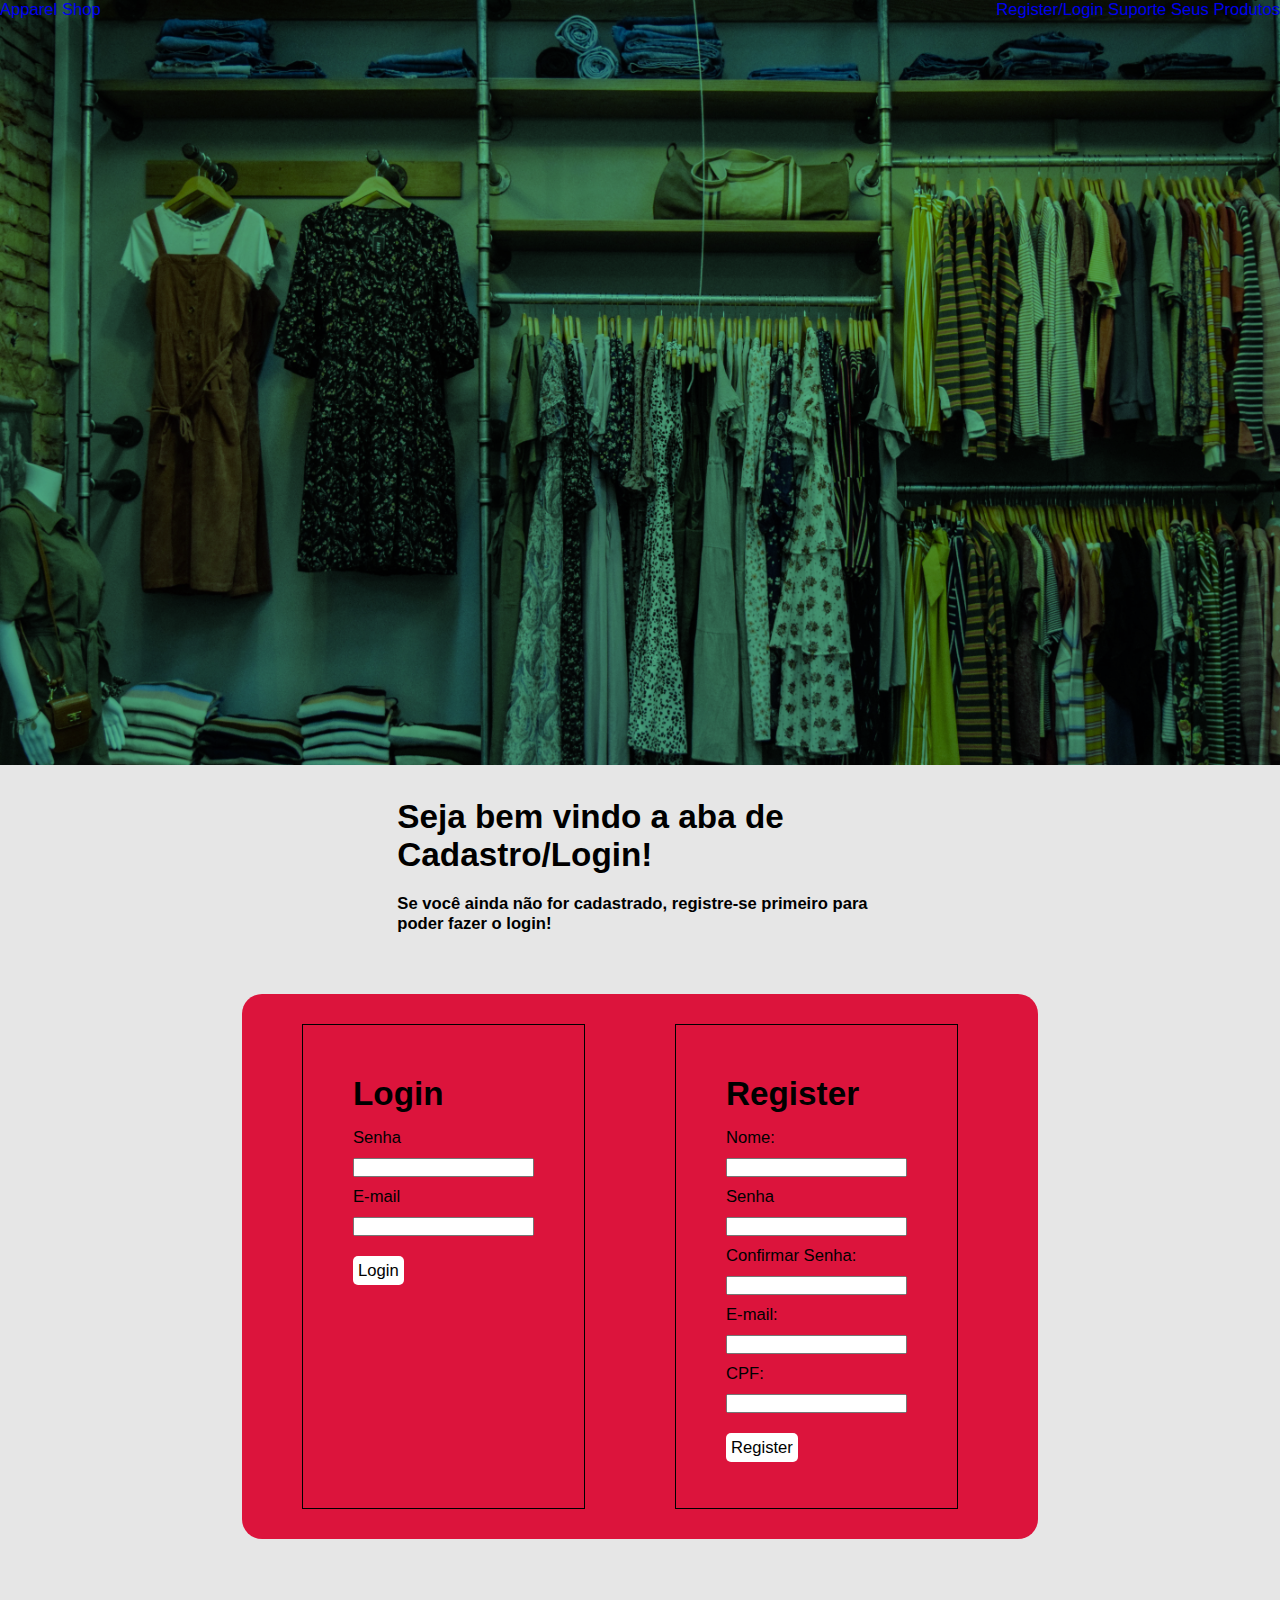
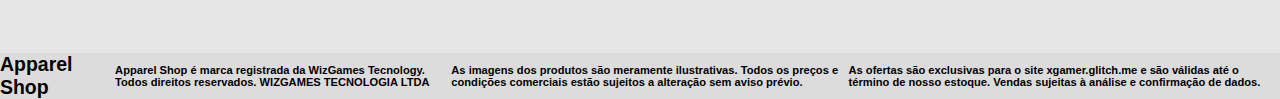
<file: cadastro_login.html>
<!DOCTYPE html>
<html lang="en">
<head>
    <meta charset="UTF-8">
    <meta http-equiv="X-UA-Compatible" content="IE=edge">    
    <meta name="viewport" content="width=, initial-scale=1.0">
    <link rel="stylesheet" href="css/cadastro_login.css">
    <title>Apparel Shop</title>
</head>
<body>
    <header>  
        <a href="index.html" id="logo">Apparel Shop</a>
        <div id="botoes">
            <a href="cadastro_login.html">Register/Login</a>
            <a href="suporte.html">Suporte</a>
            <a href="vendedores.html">Seus Produtos</a>
        </div>
    </header>
    <main>
        <div class="titulodosite">
            <h1>Seja bem vindo a aba de Cadastro/Login!</h1><br> 
            <h4>Se você ainda não for cadastrado, registre-se primeiro para poder fazer o login!</h4><br>
        </div>    
        <div class="quadradocentro">  
            <div class="titulo"> 
            </div>
            <div class="textos">
                <h1>Login</h1> 
                <p>Senha</p><input type="password"><br>
                <p>E-mail</p> <input type="email"><br>
                <a href="loginrealizado.html">Login</a>
            </div>
            <div class="titulo"> 
            </div>
            <div class="textos margin-registro">
                <h1>Register</h1> 
                <p> Nome:</p><input type="text"><br>
                <p>Senha</p><input type="password"><br>
                <p>Confirmar Senha:</p> <input type="password"><br>
                <p>E-mail:</p><input type="email"><br>
                <p>CPF:</p><input type="number"><br>
                <a href="">Register</a>
            </div>
        </div>
    </main>             
    </main>
    <footer> 
        <div>
            <h3><b>Apparel Shop</b></h3>
        </div>
        <footer>    
            <h6><b>Apparel Shop</b> é marca registrada da WizGames Tecnology. Todos direitos reservados. WIZGAMES TECNOLOGIA LTDA</h6>
            <h6>As imagens dos produtos são meramente ilustrativas. Todos os preços e condições comerciais estão sujeitos a alteração sem aviso prévio.</h6>
            <h6>As ofertas são exclusivas para o site xgamer.glitch.me e são válidas até o término de nosso estoque. Vendas sujeitas à análise e confirmação de dados.</h6>
        </footer>
    </footer>
</body>
</html>
</file>
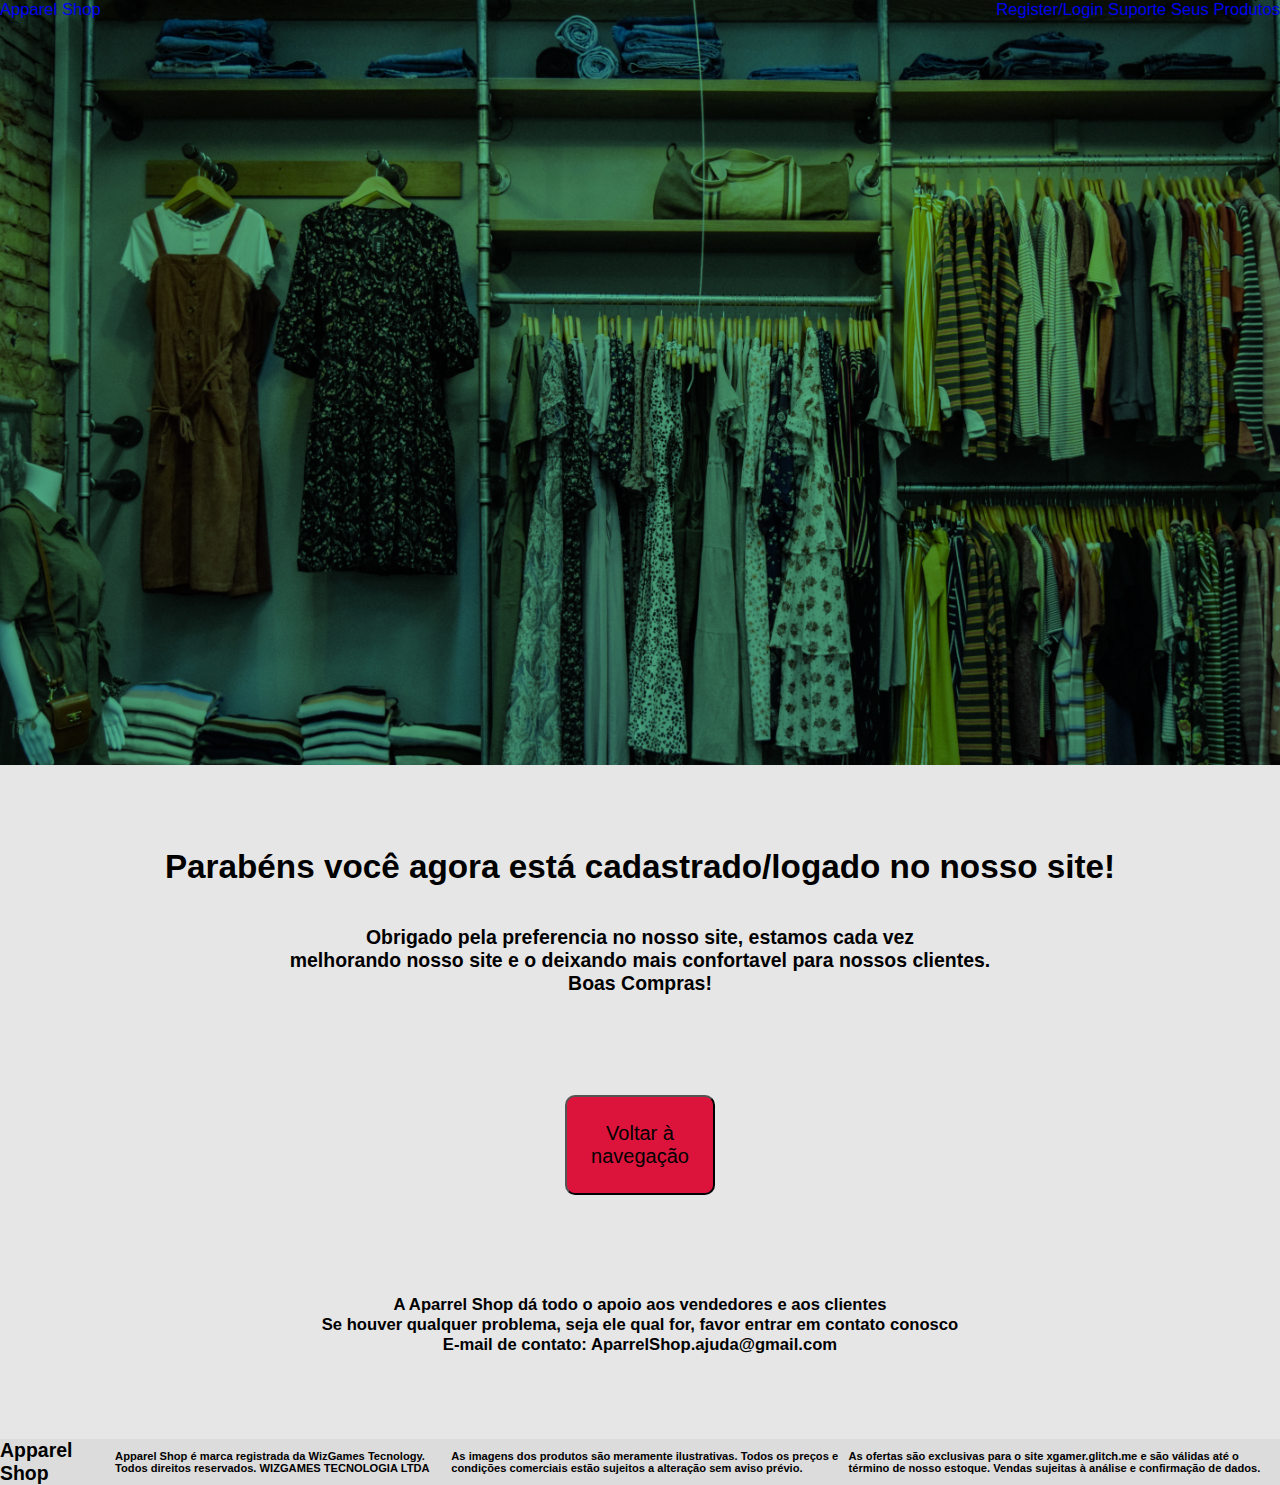
<file: loginrealizado.html>
<!DOCTYPE html>
<html lang="en">
<head>
    <meta charset="UTF-8">
    <meta http-equiv="X-UA-Compatible" content="IE=edge">    
    <meta name="viewport" content="width=, initial-scale=1.0">
    <link rel="stylesheet" href="css/loginrealizado.css">
    <title>Obrigado!</title>
</head>
<body>
    <header>
        <a href="index.html" id="logo">Apparel Shop</a>
        <div id="botoes">
            <a href="cadastro_login.html">Register/Login</a>
            <a href="suporte.html">Suporte</a>
            <a href="vendedores.html">Seus Produtos</a>
        </div>
    </header>
    <main>
        <div class="TituloDoSite">
            <h1>Parabéns você agora está cadastrado/logado no nosso site!</h1><br><br>
            <h3>Obrigado pela preferencia no nosso site, estamos cada vez <br>
                melhorando nosso site e o deixando mais confortavel para nossos clientes.<br>
                Boas Compras!</h3>
            <a href="index.html">
                <button class="butaozin">
                    Voltar à navegação
                </button>
            </a>
        </div>   
        <div class="rodapeajuste">
            <h4>A Aparrel Shop dá todo o apoio aos vendedores e aos clientes<br>
                Se houver qualquer problema, seja ele qual for, favor entrar em contato conosco<br>
                E-mail de contato: AparrelShop.ajuda@gmail.com
             </h4>
        </div>
    </main>             
    <footer> 
        <div>
            <h3><b>Apparel Shop</b></h3>
        </div>
        <footer>    
            <h6><b>Apparel Shop</b> é marca registrada da WizGames Tecnology. Todos direitos reservados. WIZGAMES TECNOLOGIA LTDA</h6>
            <h6>As imagens dos produtos são meramente ilustrativas. Todos os preços e condições comerciais estão sujeitos a alteração sem aviso prévio.</h6>
            <h6>As ofertas são exclusivas para o site xgamer.glitch.me e são válidas até o término de nosso estoque. Vendas sujeitas à análise e confirmação de dados.</h6>
        </footer>
    </footer>
</body>
</html>
</file>
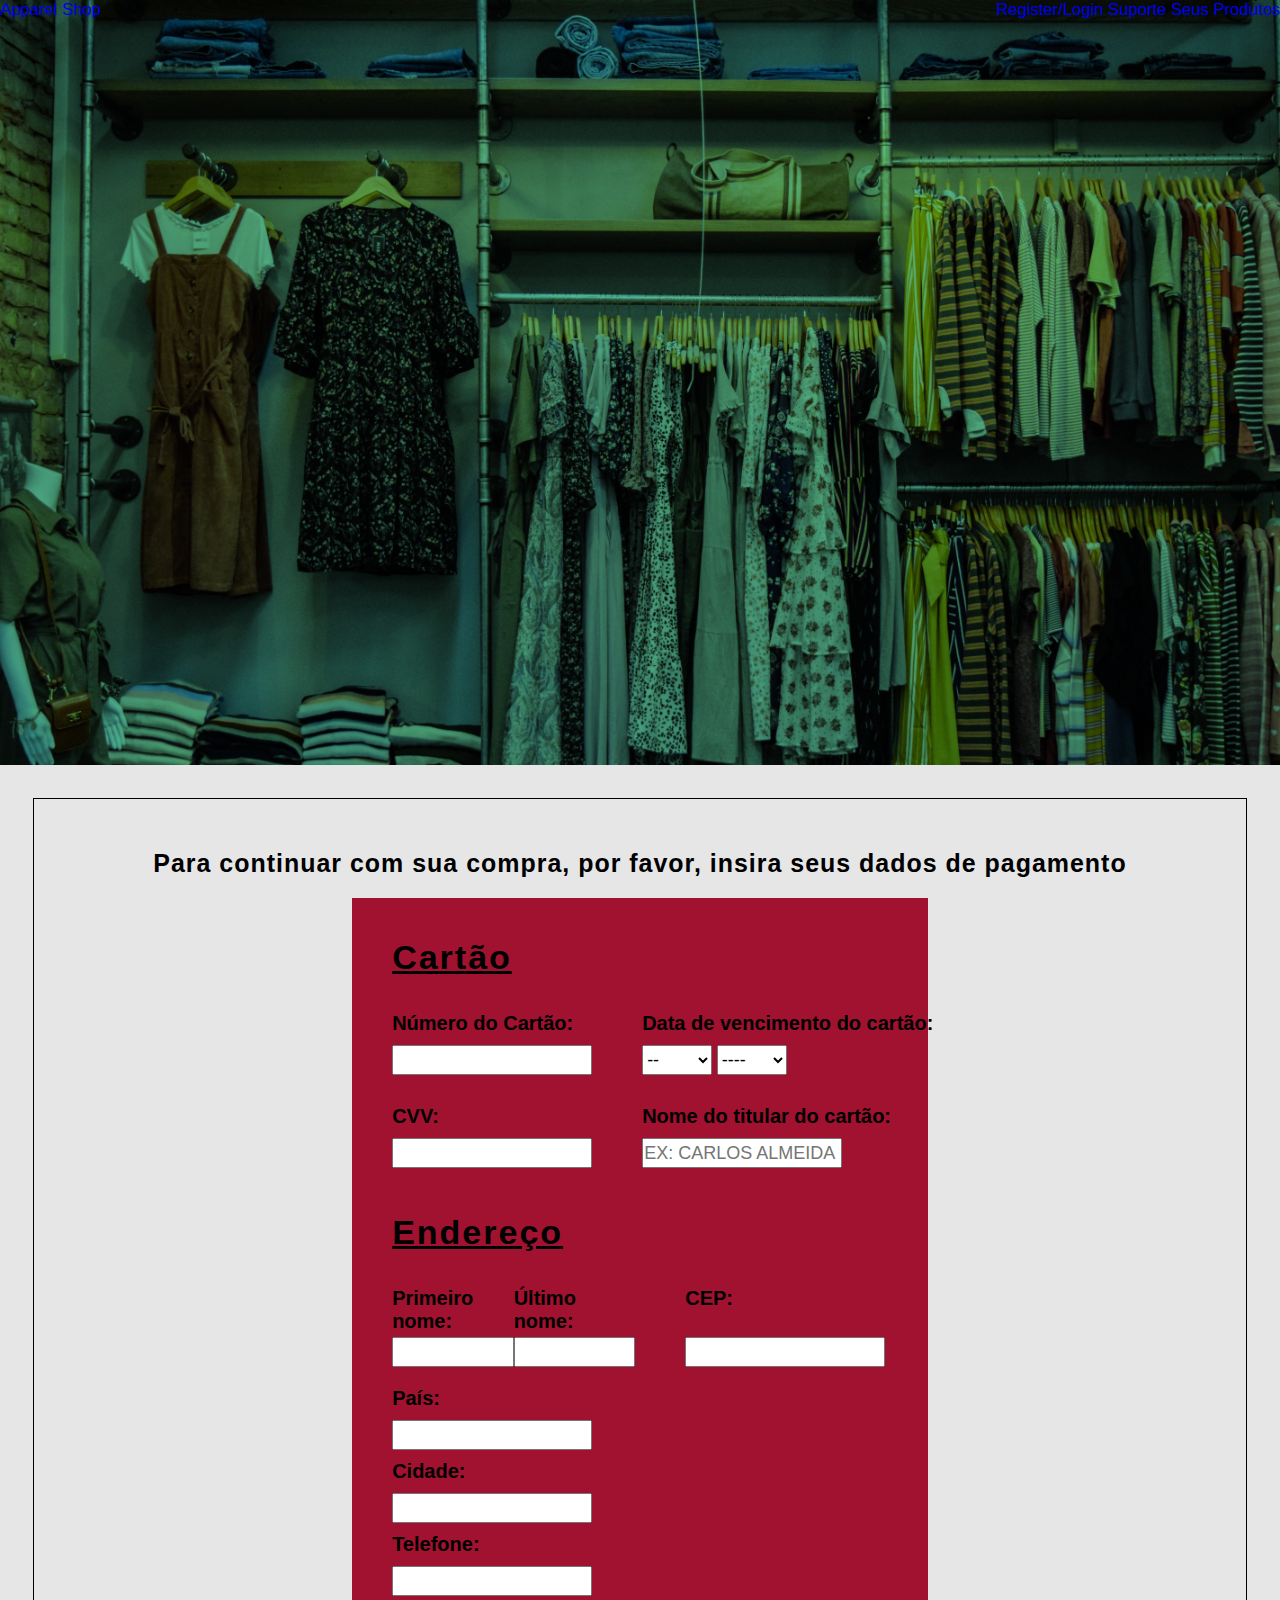
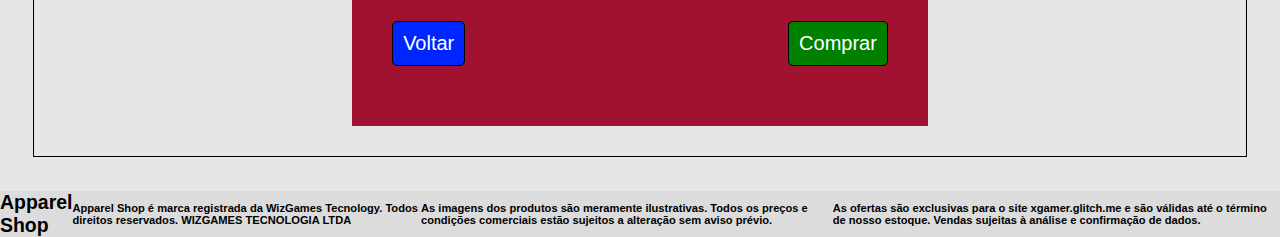
<file: pagamento.html>
<!DOCTYPE html>
<html lang="en">
<head>
    <meta charset="UTF-8">
    <meta http-equiv="X-UA-Compatible" content="IE=edge">    
    <meta name="viewport" content="width=, initial-scale=1.0">
    <link rel="stylesheet" href="css/pagamento.css">
    <title>Apparel Shop</title>
</head>
<body>
    <header>
        <a href="index.html" id="logo">Apparel Shop</a>
        <div id="botoes">
            <a href="cadastro_login.html">Register/Login</a>
            <a href="suporte.html">Suporte</a>
            <a href="vendedores.html">Seus Produtos</a>
        </div>
    </header>
    <main>
        <div class="compra">
            <h2>Para continuar com sua compra, por favor, insira seus dados de pagamento</h2>
            <div class="retangulo_centro">
                <h1>Cartão</h1>
                <div class="cartao">
                    <div class="num_e_venc_cartao">
                        <div id="numcard">
                            <p>Número do Cartão:</p><input type="number">
                        </div>
                        <div id="vencard">
                            <p>Data de vencimento do cartão:</p>
                            <select name="meses" id="meses">
                                <option value="00">--</option>
                                <option value="01">01</option>
                                <option value="02">02</option>
                                <option value="03">03</option>
                                <option value="04">04</option>
                                <option value="05">05</option>
                                <option value="06">06</option>
                                <option value="07">07</option>
                                <option value="08">08</option>
                                <option value="09">09</option>
                                <option value="10">10</option>
                                <option value="11">11</option>
                                <option value="12">12</option>
                            </select>
                            <select name="anos" id="anos">
                                <option value="00">----</option>
                                <option value="2021">2021</option>
                                <option value="2022">2022</option>
                                <option value="2023">2023</option>
                                <option value="2024">2024</option>
                                <option value="2025">2025</option>
                                <option value="2026">2026</option>
                                <option value="2027">2027</option>
                                <option value="2028">2028</option>
                                <option value="2029">2029</option>
                                <option value="2030">2030</option>
                                <option value="2031">2031</option>
                                <option value="2032">2032</option>
                            </select>                        
                        </div>
                    </div>
                    <div class="titular_e_cvv">
                        <div id="cvv">
                            <p>CVV:</p><input type="text" maxlength="3">
                        </div>
                        <div id="nome_titular">
                            <p>Nome do titular do cartão:</p><input type="text" id="titular" placeholder="EX: CARLOS ALMEIDA">
                        </div>
                    </div>
                </div>
                <h1>Endereço</h1>
                <div class="faruramento">
                    <div class="nome_e_cidade">
                        <div id="nome">
                            <div>
                                <p>Primeiro nome:</p><input type="text" id="primeironome">
                            </div>
                            <div>
                                <p>Último nome:</p><input type="text" id="segundonome">
                            </div>
                        </div>
                        <div id="cep">
                            <p>CEP:</p><input type="text">
                        </div>
                    </div>
                    <div id="pais">
                        <p>País:</p><input type="text">
                    </div>
                    <div id="cidade">
                        <p>Cidade:</p><input type="text">
                    </div>
                    <div id="telefone">
                        <p>Telefone:</p><input type="text">
                    </div>
                </div>
                <div class="botoespagamento">
                    <a href="index.html" id="back">Voltar</a>
                    <a href="pagamentorealizado.html" id="comprar">Comprar</a>
                </div>
            </div>
        </div>
    </main>             
        <footer> 
            <div>
                <h3><b>Apparel Shop</b></h3>
            </div>
            <h6><b>Apparel Shop</b> é marca registrada da WizGames Tecnology. Todos direitos reservados. WIZGAMES TECNOLOGIA LTDA</h6>
            <h6>As imagens dos produtos são meramente ilustrativas. Todos os preços e condições comerciais estão sujeitos a alteração sem aviso prévio.</h6>
            <h6>As ofertas são exclusivas para o site xgamer.glitch.me e são válidas até o término de nosso estoque. Vendas sujeitas à análise e confirmação de dados.</h6>
        </footer>
    </footer>
</body>
</html>
</file>
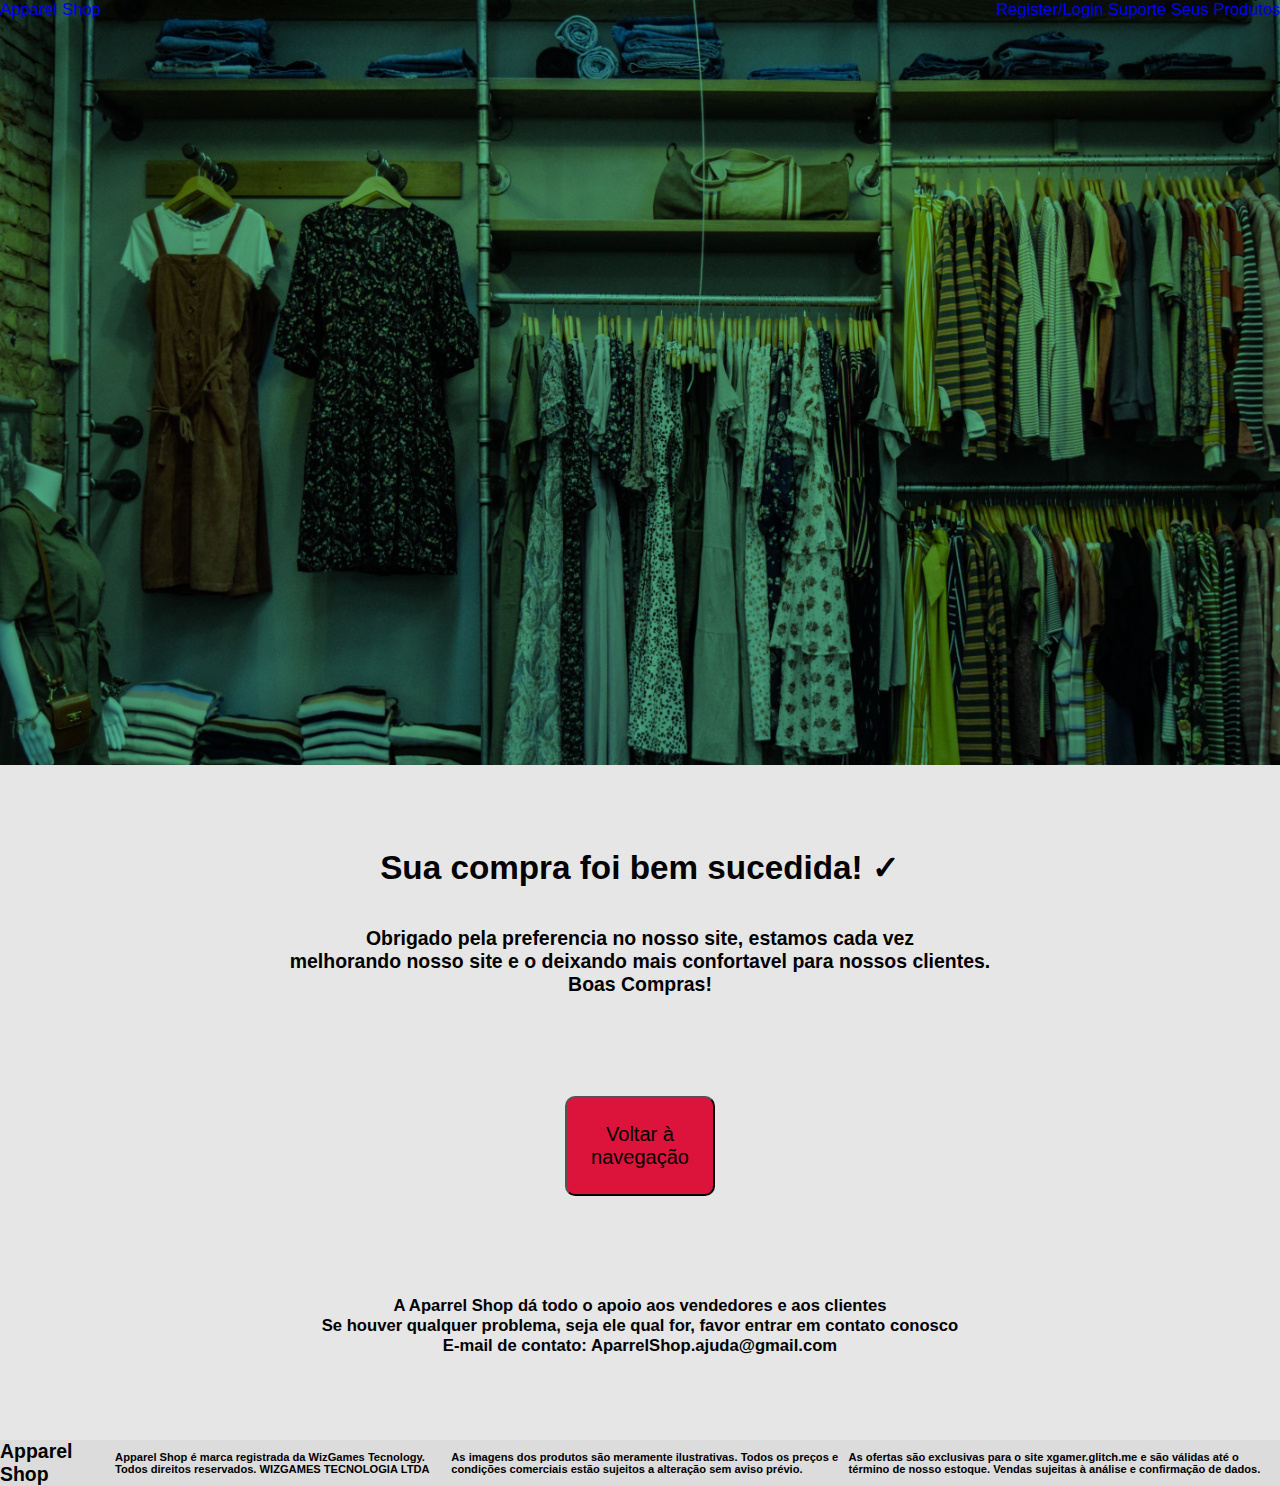
<file: pagamentorealizado.html>
<!DOCTYPE html>
<html lang="en">
<head>
    <meta charset="UTF-8">
    <meta http-equiv="X-UA-Compatible" content="IE=edge">    
    <meta name="viewport" content="width=, initial-scale=1.0">
    <link rel="stylesheet" href="css/loginrealizado.css">
    <title>Obrigado!</title>
</head>
<body>
    <header>
        <a href="index.html" id="logo">Apparel Shop</a>
        <div id="botoes">
            <a href="cadastro_login.html">Register/Login</a>
            <a href="suporte.html">Suporte</a>
            <a href="vendedores.html">Seus Produtos</a>
        </div>
    </header>
    <main>
        <div class="TituloDoSite">
            <h1>Sua compra foi bem sucedida! &check;</h1><br><br>
            <h3>Obrigado pela preferencia no nosso site, estamos cada vez <br>
                melhorando nosso site e o deixando mais confortavel para nossos clientes.<br>
                Boas Compras!</h3>
            <a href="index.html">
                <button class="butaozin">
                    Voltar à navegação
                </button>
            </a>
        </div>   
        <div class="rodapeajuste">
            <h4>A Aparrel Shop dá todo o apoio aos vendedores e aos clientes<br>
                Se houver qualquer problema, seja ele qual for, favor entrar em contato conosco<br>
                E-mail de contato: AparrelShop.ajuda@gmail.com</h4>
        </div>
    </main>             
    <footer> 
        <div>
            <h3><b>Apparel Shop</b></h3>
        </div>
        <footer>    
            <h6><b>Apparel Shop</b> é marca registrada da WizGames Tecnology. Todos direitos reservados. WIZGAMES TECNOLOGIA LTDA</h6>
            <h6>As imagens dos produtos são meramente ilustrativas. Todos os preços e condições comerciais estão sujeitos a alteração sem aviso prévio.</h6>
            <h6>As ofertas são exclusivas para o site xgamer.glitch.me e são válidas até o término de nosso estoque. Vendas sujeitas à análise e confirmação de dados.</h6>
        </footer>
    </footer>
</body>
</html>
</file>
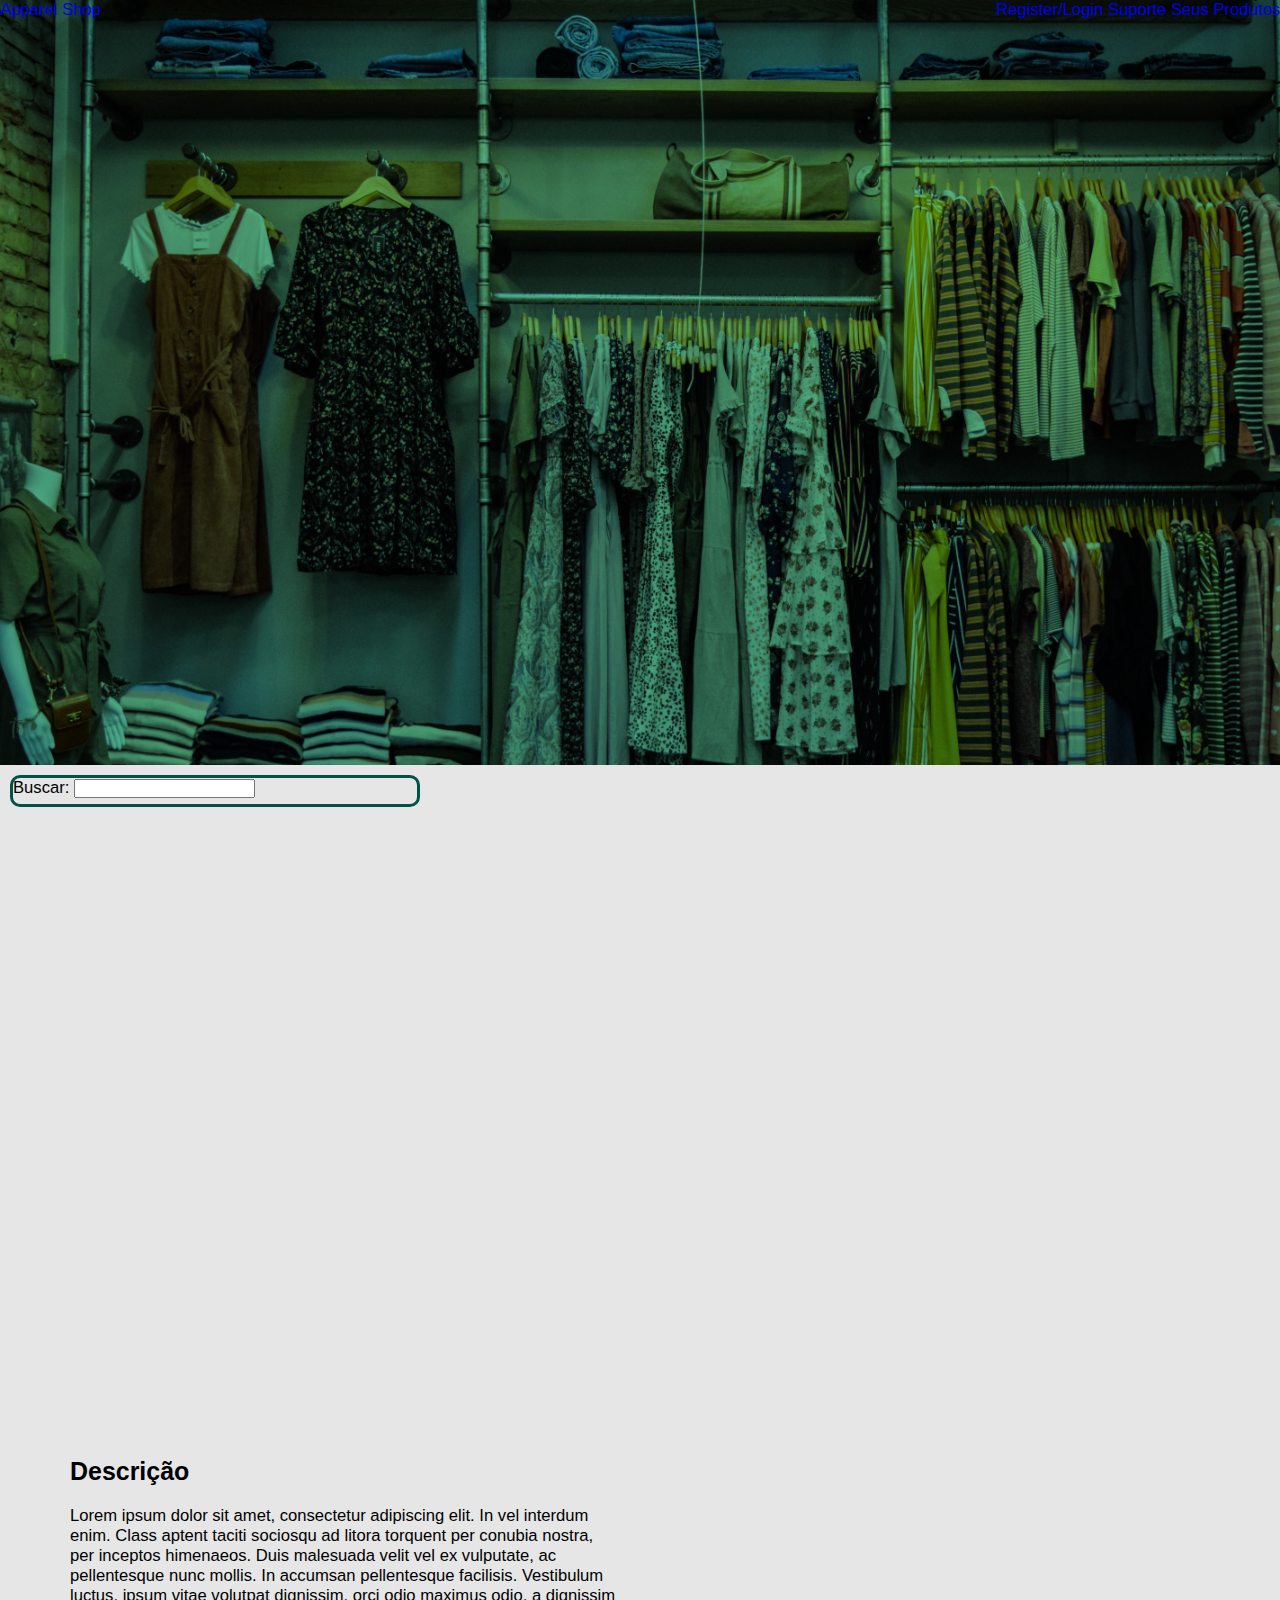
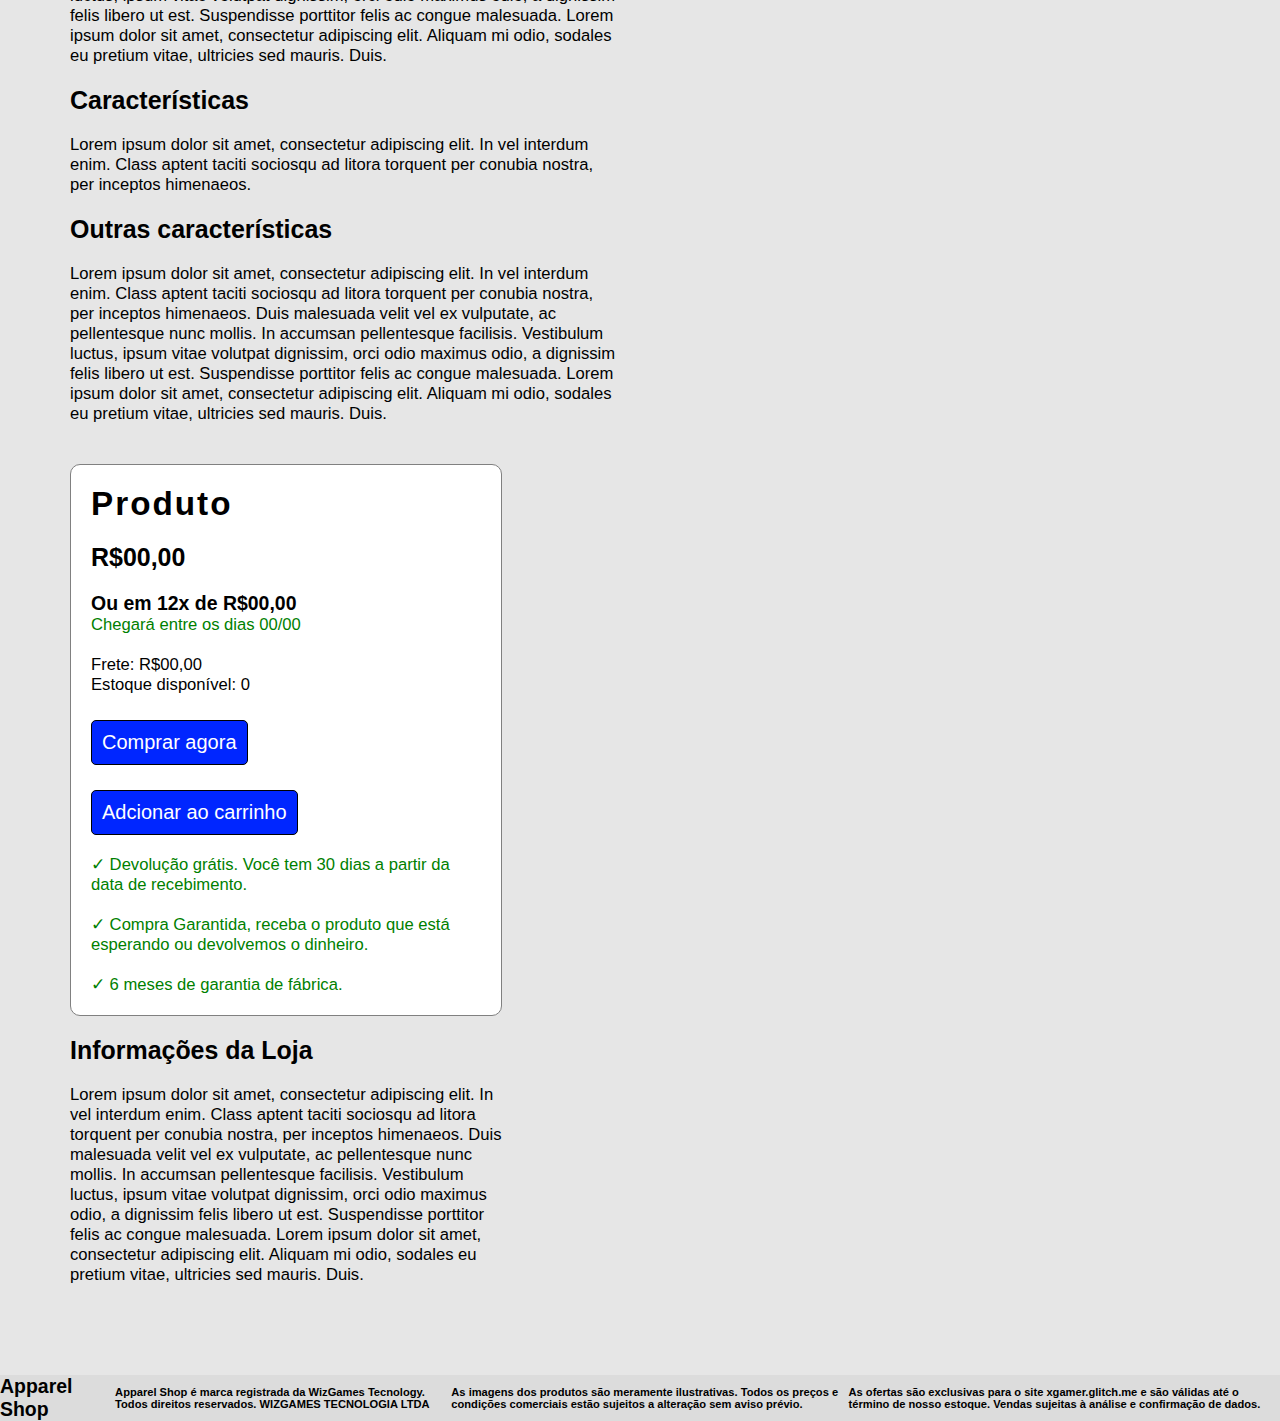
<file: produto.html>
<!DOCTYPE html>
<html lang="en">
<head>
    <meta charset="UTF-8">
    <meta http-equiv="X-UA-Compatible" content="IE=edge">    
    <meta name="viewport" content="width=, initial-scale=1.0">
    <link rel="stylesheet" href="css/produto.css">
    <title>Apparel Shop</title>
</head>
<body>
    <header>
        <a href="index.html" id="logo">Apparel Shop</a>
        <div id="botoes">
            <a href="cadastro_login.html">Register/Login</a>
            <a href="suporte.html">Suporte</a>
            <a href="vendedores.html">Seus Produtos</a>
        </div>
    </header>
    <div class="search-bar">
        Buscar: <input type="text">
    </div>
    <main>
        <div class="imagem-produto">
            <figure></figure>
            <h2>Descrição</h2>
            <p class="descricao">
                Lorem ipsum dolor sit amet, consectetur adipiscing elit. In vel interdum enim. Class aptent taciti sociosqu ad litora torquent per conubia nostra, per inceptos himenaeos. Duis malesuada velit vel ex vulputate, ac pellentesque nunc mollis. In accumsan pellentesque facilisis. Vestibulum luctus, ipsum vitae volutpat dignissim, orci odio maximus odio, a dignissim felis libero ut est. Suspendisse porttitor felis ac congue malesuada. Lorem ipsum dolor sit amet, consectetur adipiscing elit. Aliquam mi odio, sodales eu pretium vitae, ultricies sed mauris. Duis.
            </p>
            <h2>Características</h2>
            <div class="caracteristicas">
                <p id="ficha-tecnica">
                    Lorem ipsum dolor sit amet, consectetur adipiscing elit. In vel interdum enim. Class aptent taciti sociosqu ad litora torquent per conubia nostra, per inceptos himenaeos.
                </p>
                <h2>Outras características</h2>
                <p id="outras-caracteristicas">
                    Lorem ipsum dolor sit amet, consectetur adipiscing elit. In vel interdum enim. Class aptent taciti sociosqu ad litora torquent per conubia nostra, per inceptos himenaeos. Duis malesuada velit vel ex vulputate, ac pellentesque nunc mollis. In accumsan pellentesque facilisis. Vestibulum luctus, ipsum vitae volutpat dignissim, orci odio maximus odio, a dignissim felis libero ut est. Suspendisse porttitor felis ac congue malesuada. Lorem ipsum dolor sit amet, consectetur adipiscing elit. Aliquam mi odio, sodales eu pretium vitae, ultricies sed mauris. Duis.
                </p>
            </div>
        </div>
        <div class="produto">
            <div class="preco-produto">
                <h1>Produto</h1>
                <h2>R$00,00</h2>
                <h3>Ou em 12x de R$00,00</h3>
                <p class="descricao">
                    <p id="data">Chegará entre os dias 00/00</p><br>
                    Frete: R$00,00<br>
                    Estoque disponível: 0<br>
                </p>
                <a href="pagamento.html">Comprar agora</a>
                <a href="index.html">Adcionar ao carrinho</a>
                <p class="garantia">
                    &check; Devolução grátis. Você tem 30 dias a partir da data de recebimento. <br><br>
                    &check; Compra Garantida, receba o produto que está esperando ou devolvemos o dinheiro.<br><br>
                    &check; 6 meses de garantia de fábrica. <br>
                </p>
            </div>
            <h2>Informações da Loja</h2>
            <p class="informacoes-loja">
                Lorem ipsum dolor sit amet, consectetur adipiscing elit. In vel interdum enim. Class aptent taciti sociosqu ad litora torquent per conubia nostra, per inceptos himenaeos. Duis malesuada velit vel ex vulputate, ac pellentesque nunc mollis. In accumsan pellentesque facilisis. Vestibulum luctus, ipsum vitae volutpat dignissim, orci odio maximus odio, a dignissim felis libero ut est. Suspendisse porttitor felis ac congue malesuada. Lorem ipsum dolor sit amet, consectetur adipiscing elit. Aliquam mi odio, sodales eu pretium vitae, ultricies sed mauris. Duis.
            </p>
        </div>
    </main>             
    <footer> 
        <div>
            <h3><b>Apparel Shop</b></h3>
        </div>
        <footer>    
            <h6><b>Apparel Shop</b> é marca registrada da WizGames Tecnology. Todos direitos reservados. WIZGAMES TECNOLOGIA LTDA</h6>
            <h6>As imagens dos produtos são meramente ilustrativas. Todos os preços e condições comerciais estão sujeitos a alteração sem aviso prévio.</h6>
            <h6>As ofertas são exclusivas para o site xgamer.glitch.me e são válidas até o término de nosso estoque. Vendas sujeitas à análise e confirmação de dados.</h6>
        </footer>
    </footer>
</body>
</html>
</file>
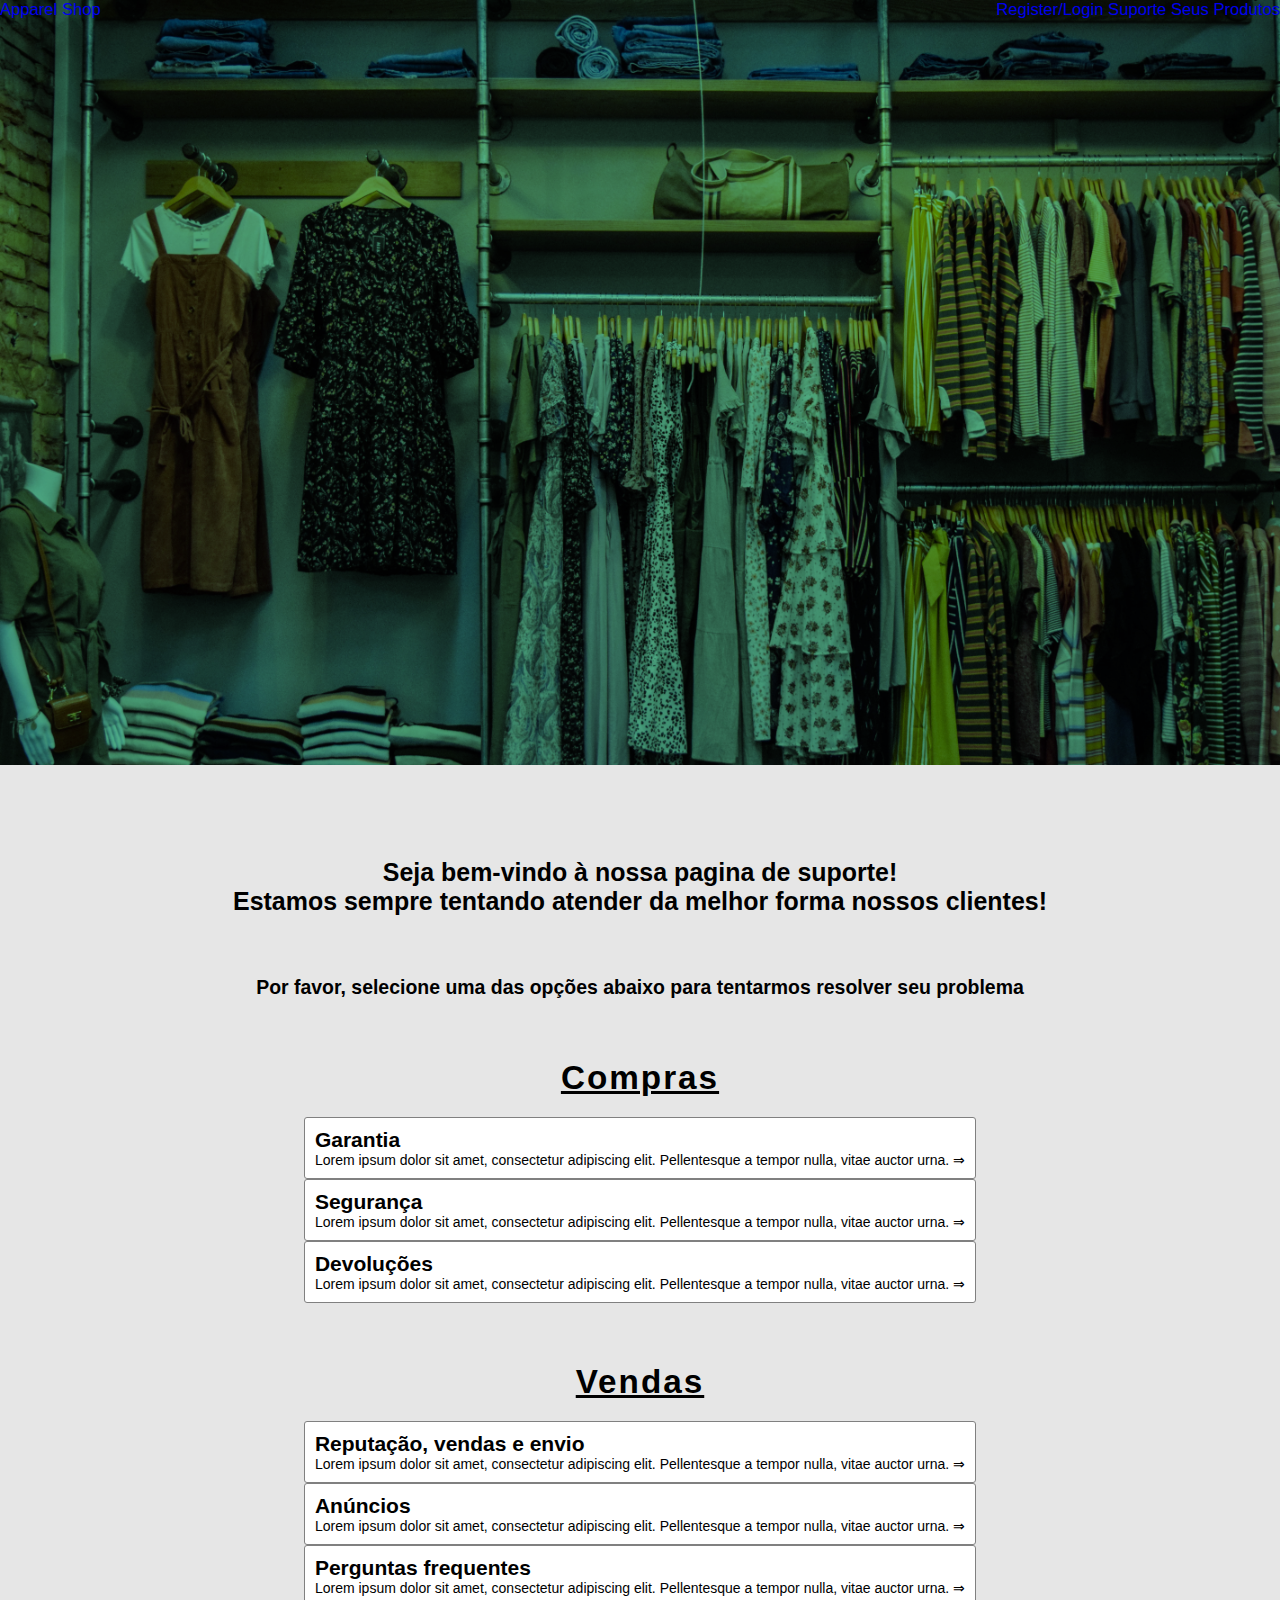
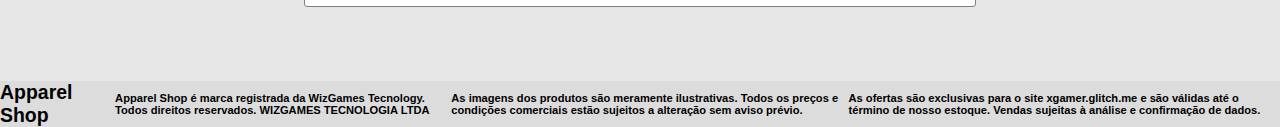
<file: suporte.html>
<!DOCTYPE html>
<html lang="en">
<head>
    <meta charset="UTF-8">
    <meta http-equiv="X-UA-Compatible" content="IE=edge">    
    <meta name="viewport" content="width=, initial-scale=1.0">
    <link rel="stylesheet" href="css/suporte.css">
    <title>Apparel Shop</title>
</head>
<body>  
    <header>
        <a href="index.html" id="logo">Apparel Shop</a>
        <div id="botoes">
            <a href="cadastro_login.html">Register/Login</a>
            <a href="suporte.html">Suporte</a>
            <a href="vendedores.html">Seus Produtos</a>
        </div>
    </header>
    <main>     
    <div class="tituloSite">
    <h2>Seja bem-vindo à nossa pagina de suporte!<br> Estamos sempre tentando atender da melhor forma nossos clientes!</h2>
        <br>
        <h3>Por favor, selecione uma das opções abaixo para tentarmos resolver seu problema</h3>
    </div>      
    <section class="compras-vendas">
        <div class="compras">
            <div class="titulo-compra">
                <h1>Compras</h1>
            </div>
           <div class="garantia">
               <h2>Garantia</h2>
               Lorem ipsum dolor sit amet, consectetur adipiscing elit. Pellentesque a tempor nulla, vitae auctor urna. &Rightarrow;
           </div>
           <div class="seguranca">
               <h2>Segurança</h2>
               Lorem ipsum dolor sit amet, consectetur adipiscing elit. Pellentesque a tempor nulla, vitae auctor urna. &Rightarrow;
           </div>
           <div class="devolucoes">
               <h2>Devoluções</h2>
               Lorem ipsum dolor sit amet, consectetur adipiscing elit. Pellentesque a tempor nulla, vitae auctor urna. &Rightarrow;
           </div>
       </div> 
       <div class="vendas">
           <div class="titulo-venda">
               <h1>Vendas</h1>
           </div>
           <div class="reputacao-vendas-envio">
               <h2>Reputação, vendas e envio</h2>
               Lorem ipsum dolor sit amet, consectetur adipiscing elit. Pellentesque a tempor nulla, vitae auctor urna. &Rightarrow;
           </div>
           <div class="gerenciar-anuncios">
               <h2>Anúncios</h2>
               Lorem ipsum dolor sit amet, consectetur adipiscing elit. Pellentesque a tempor nulla, vitae auctor urna. &Rightarrow;
           </div>
           <div class="pagamento">
               <h2>Perguntas frequentes</h2>
               Lorem ipsum dolor sit amet, consectetur adipiscing elit. Pellentesque a tempor nulla, vitae auctor urna. &Rightarrow;
           </div>
       </div>
    </section>         
    </main>             
    <footer> 
        <div>
            <h3><b>Apparel Shop</b></h3>
        </div>
        <footer>    
            <h6><b>Apparel Shop</b> é marca registrada da WizGames Tecnology. Todos direitos reservados. WIZGAMES TECNOLOGIA LTDA</h6>
            <h6>As imagens dos produtos são meramente ilustrativas. Todos os preços e condições comerciais estão sujeitos a alteração sem aviso prévio.</h6>
            <h6>As ofertas são exclusivas para o site xgamer.glitch.me e são válidas até o término de nosso estoque. Vendas sujeitas à análise e confirmação de dados.</h6>
        </footer>
    </footer>
</body>
</html>
</file>
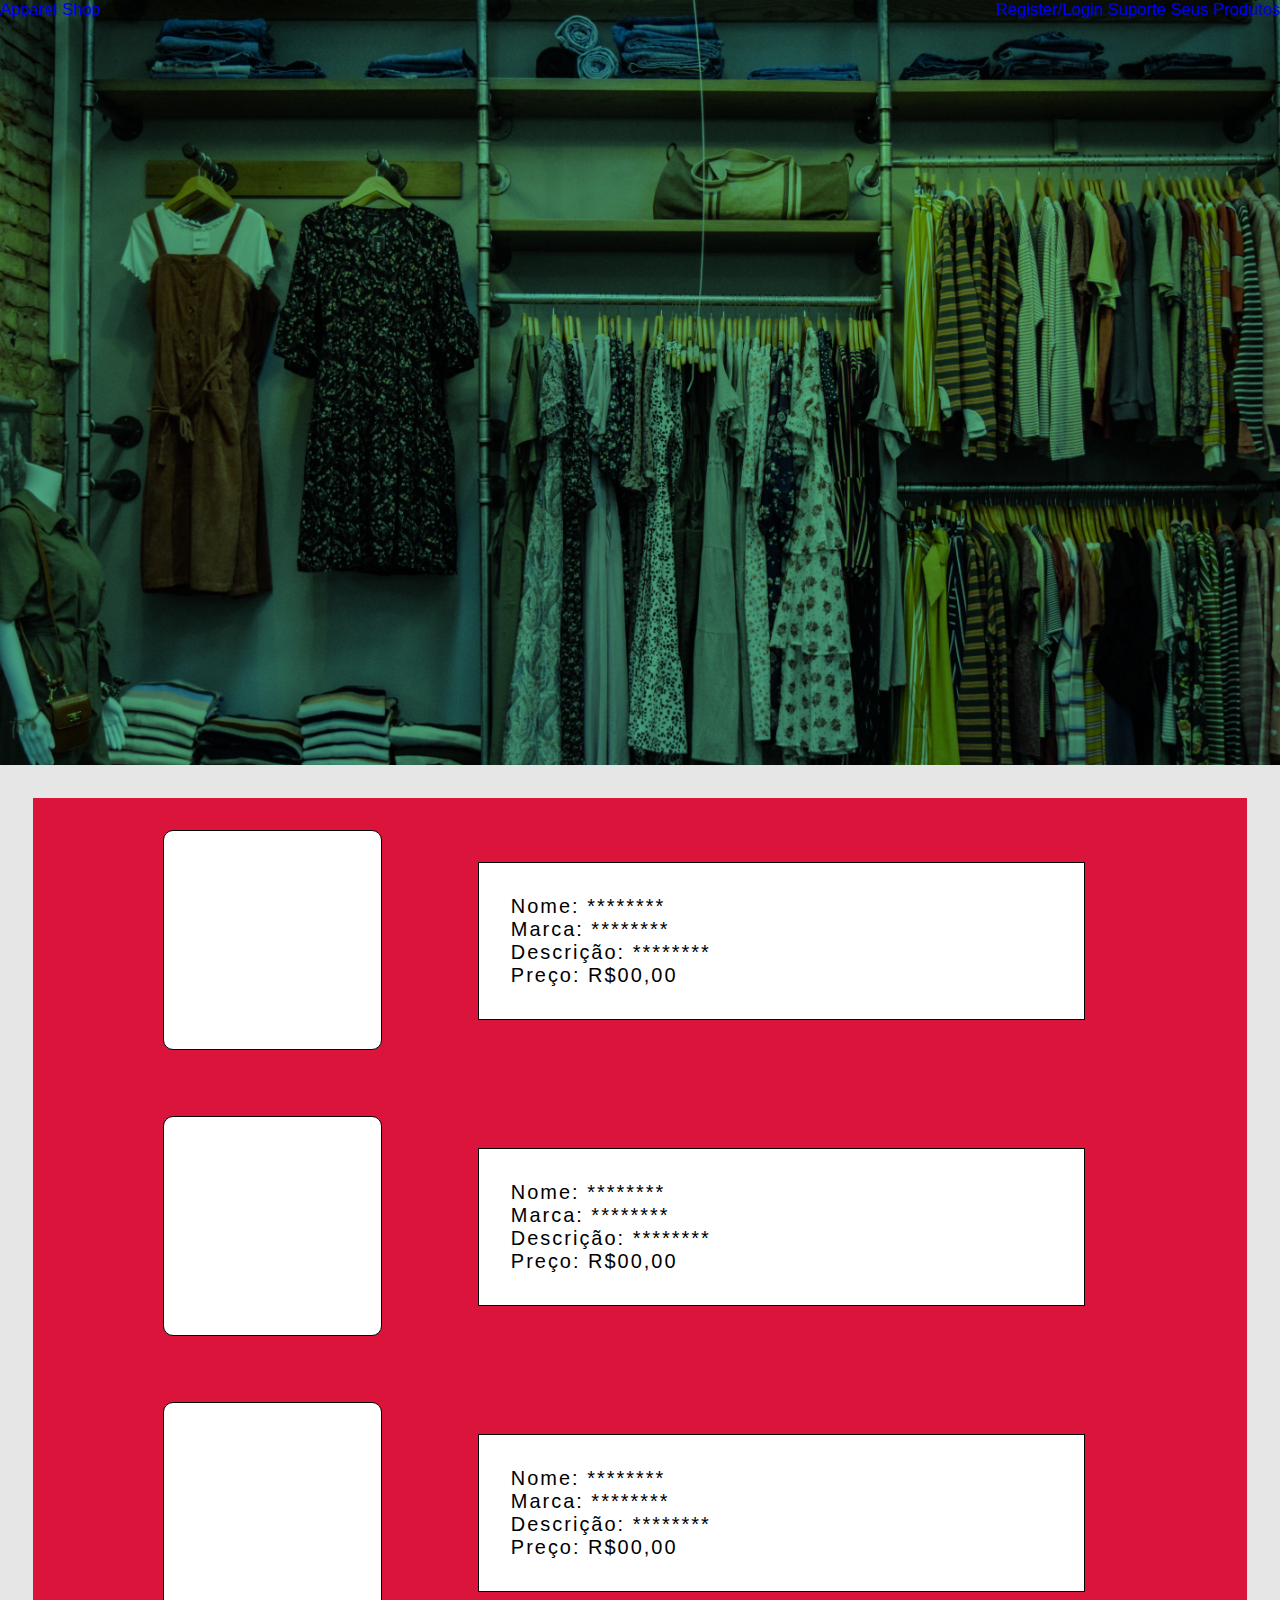
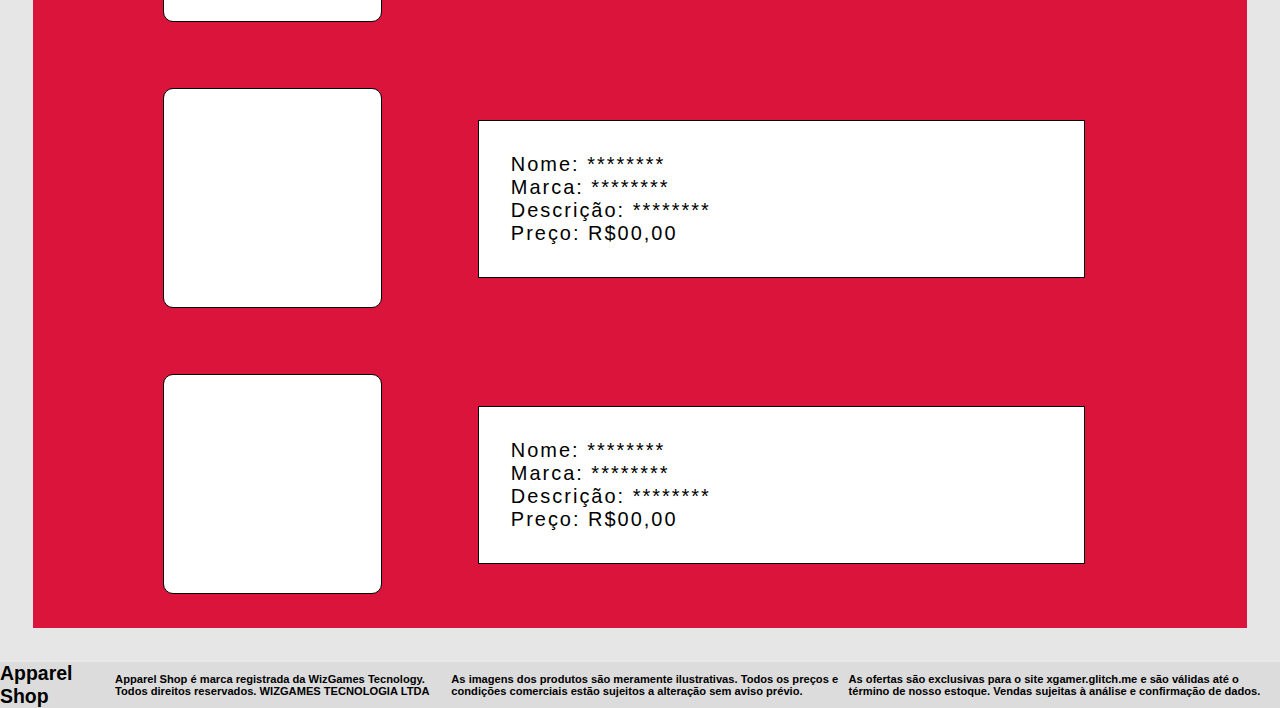
<file: vendedores.html>
<!DOCTYPE html>
<html lang="en">
<head>
    <meta charset="UTF-8">
    <meta http-equiv="X-UA-Compatible" content="IE=edge">    
    <meta name="viewport" content="width=, initial-scale=1.0">
    <link rel="stylesheet" href="css/global.css">
    <link rel="stylesheet" href="css/vendedores.css">
    <title>Apparel Shop</title>
</head>
<body>
    <header>
        <a href="index.html" id="logo">Apparel Shop</a>
    <div id="botoes">
        <a href="cadastro_login.html">Register/Login</a>
        <a href="suporte.html">Suporte</a>
        <a href="vendedores.html">Seus Produtos</a>
    </div>
    </header>
    <main>
        <div class="sellers">
            <div class="your-products"></div>
            <div class="information">
                <p>Nome: ********</p> 
                <p>Marca: ********</p>
                <p>Descrição: ********</p>
                <p>Preço: R$00,00</p>
            </div>
        </div>
        <div class="sellers">
            <div class="your-products"></div>
            <div class="information">
                <p>Nome: ********</p> 
                <p>Marca: ********</p>
                <p>Descrição: ********</p>
                <p>Preço: R$00,00</p>
            </div>
        </div>
        <div class="sellers">
            <div class="your-products"></div>
            <div class="information">
                <p>Nome: ********</p> 
                <p>Marca: ********</p>
                <p>Descrição: ********</p>
                <p>Preço: R$00,00</p>
            </div>
        </div>
        <div class="sellers">
            <div class="your-products"></div>
            <div class="information">
                <p>Nome: ********</p> 
                <p>Marca: ********</p>
                <p>Descrição: ********</p>
                <p>Preço: R$00,00</p>
            </div>
        </div>
        <div class="sellers">
            <div class="your-products"></div>
            <div class="information">
                <p>Nome: ********</p> 
                <p>Marca: ********</p>
                <p>Descrição: ********</p>
                <p>Preço: R$00,00</p>
            </div>
        </div>
    </main>             
    <footer> 
        <div>
            <h3><b>Apparel Shop</b></h3>
        </div>
        <footer>    
            <h6><b>Apparel Shop</b> é marca registrada da WizGames Tecnology. Todos direitos reservados. WIZGAMES TECNOLOGIA LTDA</h6>
            <h6>As imagens dos produtos são meramente ilustrativas. Todos os preços e condições comerciais estão sujeitos a alteração sem aviso prévio.</h6>
            <h6>As ofertas são exclusivas para o site xgamer.glitch.me e são válidas até o término de nosso estoque. Vendas sujeitas à análise e confirmação de dados.</h6>
        </footer>
    </footer>
</body>
</html>
</file>
<file: css/cadastro_login.css>
@import url(global.css);

.quadradocentro{
    display: flex; /*deixa tudo dentro de uma "sub-caixa"*/
    align-items: left; /*alinha qualquer coisa no centro verticalmente (só possivel utilizar com display)*/
    justify-content: space-between ; /*alinha qualquer coisa no centro horizonatalmente (só possivel utilizar com display)*/
    background-color: #dc143c; /*cor de fundo (carmesin <3)*/
    margin: 40px 0 80px 0;
    border-radius: 20px; /*faz com que as bordas da div fiquem arredondadas*/
}

.titulodosite{
   width: 40%; 
   margin: 0 45px;
} 

.titulo{
    text-align: center; /*alinha o texto no meio do site*/
    color:bisque; /*faz com que a cor do texto mude para a cor especificada*/
    margin: 15px;
    letter-spacing: 4px;    
}

.textos{
    margin: 30px;
    border: black solid 1px;
    padding: 50px;
}

.textos input{
    margin: 10px 0 10px 0;
} 

.textos input:nth-last-child(3){
    margin-bottom: 25px;
}

.margin-registro{
    margin-right: 80px;

}

.textos h1{
    margin-bottom: 15px;
}

.textos a{
    padding: 5px;
    border-radius: 5px;
    color: black;
    background-color: white;
}
</file>
<file: css/loginrealizado.css>
@import url(global.css);

.TituloDoSite{
    text-align: center;
    margin-top: 50px;

}

.TituloDoSite h4{
    margin-top: 200px;
    margin-bottom: 50px;


}

.rodapeajuste{
    text-align: center;
    margin-bottom: 50px;

}

.voltar{
    margin: 0 auto;
    display: flex;
}

.butaozin{
    width: 150px;
    height: 100px;
    border-radius: 10px;
    background-color: #dc143c;
    font-size: 20px;
    margin-top: 100px;
    margin-bottom: 100px;
}

main{
    flex-direction: column;
}
</file>
<file: css/pagamento.css>
@import url(global.css);

.compra{
    background-color: var(--carmesim);
    display: flex;
    justify-content: center;
    align-items: center;
    flex-direction: column;
    padding: 30px;
    border: 1px solid black;
    width: 100%;
}

.compra h2{
    letter-spacing: 1px;
    margin: 20px;
}


.compra p{
    font-weight: bold;
    font-size: 20px;
    margin: 10px 0 10px 0;
}

#meses, #anos{
    width: 70px;
}

.retangulo_centro{
    width: 50%;
    padding: 40px;
    display: flex;
    justify-content: flex-start;
    align-items: flex-start;
    flex-direction: column;
    background-color: rgb(160, 18, 47);
}

.retangulo_centro h1{
    letter-spacing: 2px;
    font-size: 34px;
    text-decoration: underline;
    margin: 25px 0 25px 0;
}

.retangulo_centro h1:nth-child(1){
    margin-top: 0;
}

.num_e_venc_cartao, .titular_e_cvv, .nome_e_cidade, .botoespagamento{
    display: flex;
    justify-content: flex-start;
    align-items: center;
    margin-bottom: 20px;
}

#vencard, #nome_titular, #cep{
    width: 100vh;
    margin-left: 50px;
}

#nome{
    width: 25%;
    display: flex;
    justify-content: flex-end;
    align-items: flex-end;
}

#nome p, #cep p{
    height: 40px;
}

#primeironome, #segundonome{
    width: 100%;
}

select, input{
    width: 200px;
    height: 30px;
    font-size: 18px;
}

#titular{
    text-transform: uppercase;
}

.botoespagamento a{
    border: 1px solid black;
    background-color: rgb(0, 38, 255);
    border-radius: 5px;
    padding: 10px;
    margin-top: 25px;
    font-size: 20px;
    color: white;
    transition: 0.3s ease-in-out;
    cursor: pointer;
}

.botoespagamento{
    width: 100%;
    display: flex;
    justify-content: space-between;
    align-items: center;
}


.botoespagamento a:hover{
    background-color: rgb(13, 13, 139);
}

#comprar{
    background-color: green;
}

#comprar:hover{
    background-color: darkgreen;
}
</file>
<file: css/produto.css>
@import url(index.css);

main{
    padding: 50px;
    justify-content: space-between;
    align-items: flex-start;
}

.imagem-produto{
    display: flex;
    justify-content: center;
    flex-direction: column;
    align-items: flex-start;
    padding: 20px;
    width: 50%;
}

.imagem-produto h2{
    margin: 20px 0 20px 0;
}

figure{
    height: 550px;
    width: 550px;
}

.preco-produto h1{
    margin-bottom: 20px;
    letter-spacing: 2px;
}

.preco-produto h2{
    margin-bottom: 20px;
}

.informacoes-loja{
    margin: 20px 0 20px 0;
}

.preco-produto{
    border: 1px solid grey;
    border-radius: 10px;
    background-color: white;
    display: flex;
    justify-content: center;
    flex-direction: column;
    align-items: flex-start;
    padding: 20px;
    width: 100%;
    margin-bottom: 20px;
}

.produto{
    display: flex;
    justify-content: center;
    flex-direction: column;
    align-items: flex-start;
    padding: 20px;
    width: 40%;
}


#data{
    color: green;
}

.preco-produto a{
    border: 1px solid black;
    background-color: rgb(0, 38, 255);
    border-radius: 5px;
    padding: 10px;
    margin-top: 25px;
    font-size: 20px;
    color: white;
    transition: 0.3s ease-in-out;
}

.preco-produto a:hover{
    background-color: rgb(13, 13, 139);
}

.garantia{
    margin-top: 20px;
    color: green;
}
</file>
<file: css/suporte.css>
@import url(global.css);

.tituloSite{
    text-align: center; 
    margin: 20px 20px 0 20px;
}

.tituloSite h2{
    margin: 40px;
}

.compras h1, .vendas h1{
    letter-spacing: 2px;
    margin: 20px 0 20px 0;
    text-decoration: underline;
}

.titulo-compra, .titulo-venda{
    display: flex;
    justify-content: center;
    align-items: center;
}

.compras, .vendas{
    padding: 20px;
    background-color: rgb(230, 230, 230);
}

.garantia, .seguranca, .devolucoes,
.reputacao-vendas-envio, .gerenciar-anuncios,
.pagamento{
    padding: 10px;
    border: 1px solid gray;
    background-color: rgb(255, 255, 255);
    border-radius: 3px;
    font-size: 14px;
    cursor: pointer;
  
}

main{
    flex-direction: column;
}

.compras-vendas{
    display: flex;
    justify-content: flex-start;
    text-align: flex-start;
    flex-direction: column;
    margin: 20px;
    border-radius: 8px;
}
</file>
<file: css/global.css>
/* PALETA DE CORES */

:root{
    --Feather: #77C9D4;
    --Marine: #57BC90;
    --Forest: #015249;
    --SleekGrey: #A5A5AF;
    --Charcoal: #373737;
}

.feather{
    background-color: var(--Feather);
}

.marine{
    background-color: var(--Marine);
}

.forest{
    background-color: var(--Forest);
}

.charcoal{
    background-color: #373737;
}

/** CÓDIGO */

*{
    padding: 0;
    margin: 0;
    box-sizing: border-box;
    text-decoration: none;
    font-family: 'Lucida Sans', 'Lucida Sans Regular', 'Lucida Grande', 'Lucida Sans Unicode', Geneva, Verdana, sans-serif;
}

body{
    font-size: 1.3vw;
    overflow-y: scroll;
    overflow-x: hidden;
    min-width: 1100px;
    background-color: rgb(230, 230, 230);
}

/* FONT-AWESOME */

.estrela .fas{
    color: yellow;
}

header{
    display: flex;
    justify-content: space-between;
    background: url(../img/burgess-milner-OYYE4g-I5ZQ-unsplash.jpg), var(--Marine);
    background-size: cover;
    background-attachment: fixed;
    background-blend-mode: multiply;
    width: 100vw;
    min-height: 85vh;
}

header img{
    height: 25vw;
    width: 25vw;
}

.header-wrapper{
    width: 100vw;
    display: flex;
    justify-content: center;
    align-items: center;
    flex-direction: column;
}

.search{
    display: flex;
    justify-content: center;
    align-items: center;
}

.search-bar{
    border-radius: 10px;
    margin: 10px;
    border: 3px solid var(--Forest);
    height: 2.5vw;
    font-size: 1em;
    width: 32vw;
}

.fa-search{
    background-color: #fff;
    padding: 10px;
    font-size: 1.3em;
    border-radius: 30px;
    cursor: pointer;
}

/* CORPO */

main{
    display: flex;
    justify-content: center;
    align-items: center;
    flex-direction: column;
    padding: 2em;
}

.benefits{
    display: flex;
    justify-content: center;
    align-items: center;
    width: 75%;
    color: var(--Forest);
    font-weight: 500;
    text-align: center;
}

.benefits:nth-child(1){
    margin-bottom: 1.5vw;
}

.benefits div{
    width: 20%;
    display: flex;
    padding: 1.3vw;
    justify-content: center;
    align-items: center;
    flex-direction: column;
    border: solid 1px lightgray;
    cursor: pointer;
    border-radius: 5px;
    background-color: white;
    transition: .3s;
}

.benefits div:hover{
    background-color: var(--Forest);
    color: white;
}

.benefits i{
    font-size: 3em;
    margin: 1.3vw;
}

.categ-box{
    display: flex;
    justify-content: center;
    align-items: center;
    flex-direction: column;
    width: 100%;
    margin: 0 auto;
    padding: 1vw;
}

.categ-box h2{
    color: gray;
    margin: 1.5vw;
}

.products{
    border-radius: 5px;
    margin: 20px;
    padding: 1.3rem;
    margin: 1vw;
    color: grey;
}

.products h2{
    text-align: center;
    color: white;
    text-transform: uppercase;
}

hr{
    margin: 1.3rem 0;
    width: 100%;
    color-adjust: red;
}

.product-showcase{
    display: flex;
    justify-content: center;
    align-items: center;
    gap: 20px;
}


.product-card{
    height: 35vw;
    width: 21vw;
    background-color: #fff;
    border: 1px lightgrey solid;
    border-radius: 3px;
    cursor: pointer;
    transition: .3s ease-in-out;
}

.product-card img{
    height: 75%;
    width: 100%;
    border-bottom: 1px solid lightgray;
}

.product-card figcaption{
    height: 25%;
    width: 100%;
    padding: 10px;
}

.desc{
    height: 1.3vw;
    font-size: 1vw;
    text-decoration: line-through;
    color: var(--SleekGrey);
    margin-top: 1.3vh;
}

.preco{
    font-size: 1.6vw;
    color: var(--Charcoal);
}

.link div{
    z-index: 2;
    position: absolute;
    bottom: .4vw;
    height: 35vw;
    width: 21vw;
}

.link{
    position: relative;
}

.product-card:hover{
    box-shadow: 6px 12px 20px var(--Charcoal);
    transform: scale(1.05);
}

/* SCROLLBAR */

::-webkit-scrollbar{
    width: 10px;
}
  
  ::-webkit-scrollbar-track{
    border-radius: 10px;
    box-shadow: inset 0 0 20px rgba(0, 0, 0, .25);
}
  
  ::-webkit-scrollbar-thumb{
    border-radius: 5px;
    background-color: var(--Marine);
}
  
  ::-webkit-scrollbar-thumb:hover{
    box-shadow: inset 0 0 20px rgba(0, 0, 0, .375);
}


/* FOOTER */

footer{
    display: flex;
    align-items: center;
    justify-content: space-between;
    width: 100%;
    background-color: rgb(220, 220, 220);
}

footer aside{
    display: flex;
    align-items: center;
    justify-content: space-between;
    margin: 2rem;
}

footer h5{
    padding: 2rem;
}

footer div:nth-child(2){
    display: flex;
    flex-direction: column-reverse;
}

footer a{
    color: gray;
    transition: .3s;
}

footer a:hover{
    color: black;
}

/**MEDIA QUERIES */

@media (max-width: 780px) {
    body{
        width: 100vw;
        height: 100vh;
    }
    
    header{
        height: 90vh;
        width: 100vw;
    }
    
    header img{
        height: 75vw;
        width: 75vw;
    }
    
    .search-bar{
        height: 5vh;
        width: 70vw;
        font-size: 1.15rem;
    }
    
    .fa-search{
        font-size: 1.15rem;
    }

    main{
        width: 100vw;
    }
    
    .benefits{
        font-size: 1.15rem;
        display: unset;
        width: 100vw;
        flex-direction: column;
    }
    
    .benefits div{
        float: right;
        width: 100%;
        height: 10rem;
        width: 40%;
        padding: 1.15rem;
        margin: 1.15rem;
    }

    .benefits div:nth-child(5){
        width: 85%;
    }

    .products{
        width: 90vw;
        font-size: 1.15rem;
    }

    .product-showcase{
        flex-direction: column;
    }

    .product-card{
        height: 50vh;
        width: 70vw;
        font-size: 1.15rem;
    }

    .categ-box{
        font-size: 1.15rem;
    }

    footer{
        font-size: 1.15rem;
        width: 100vw;
    }
    
    footer h5{
        font-size: 0.8rem;
        width: 100%;
    }

    aside{
        font-size: 0.55rem;
        margin: 0.1rem;
    }

    footer img{
        height: 8em;
        width: 8rem;
    }
}

@media (min-width: 1440px){
    .product-card{
        height: 28vw;
        width: 17vw;
    }
    
    .link div{
        height:27vw;
        width:17vw;
    {

    .desc{
        font-size: 0.8vw;
        margin-top: 0;
    }

    .preco{
        font-size: 1.3vw;
    }
}
</file>
<file: css/vendedores.css>
@import url(global.css);

.sellers{
    background-color: hsl(348, 83%, 47%);
    display: flex; /*Cria uma "sub-caixa" FLEXÍVEL que aplica propiedades nos filhos*/
    justify-content: center; /*Centraliza itens horizontalmente (SÓ É POSSÍVEL UTILIZAR COM O DISPLAY)*/
    align-items: flex-start; /*Centraliza itens verticalmente (SÓ É POSSÍVEL UTILIZAR COM O DISPLAY)*/
    flex-direction: row; /*Muda a direção do display flex (SÓ É POSSÍVEL UTILIZAR COM O DISPLAY FLEX)*/
    width: 100%;
}

.your-products{
    display: flex;
    justify-content: center;
    align-items: center;
    background-color: #fff;
    border: 1px solid black;
    border-radius: 10px;
    padding: 2rem;
    margin: 2rem;
    height: 220px;
    width: 18%;
}

main{
    display: flex;
    align-items: center;
    justify-content: center;
    flex-direction: column;
}

.information{
    background-color: #fff;
    border: 1px solid black;
    padding: 2rem;
    margin: 4rem;
    font-size: larger;
    letter-spacing: 2px; /*Cria um espaçamento entre as letras*/
    width: 50%;
}
</file>
